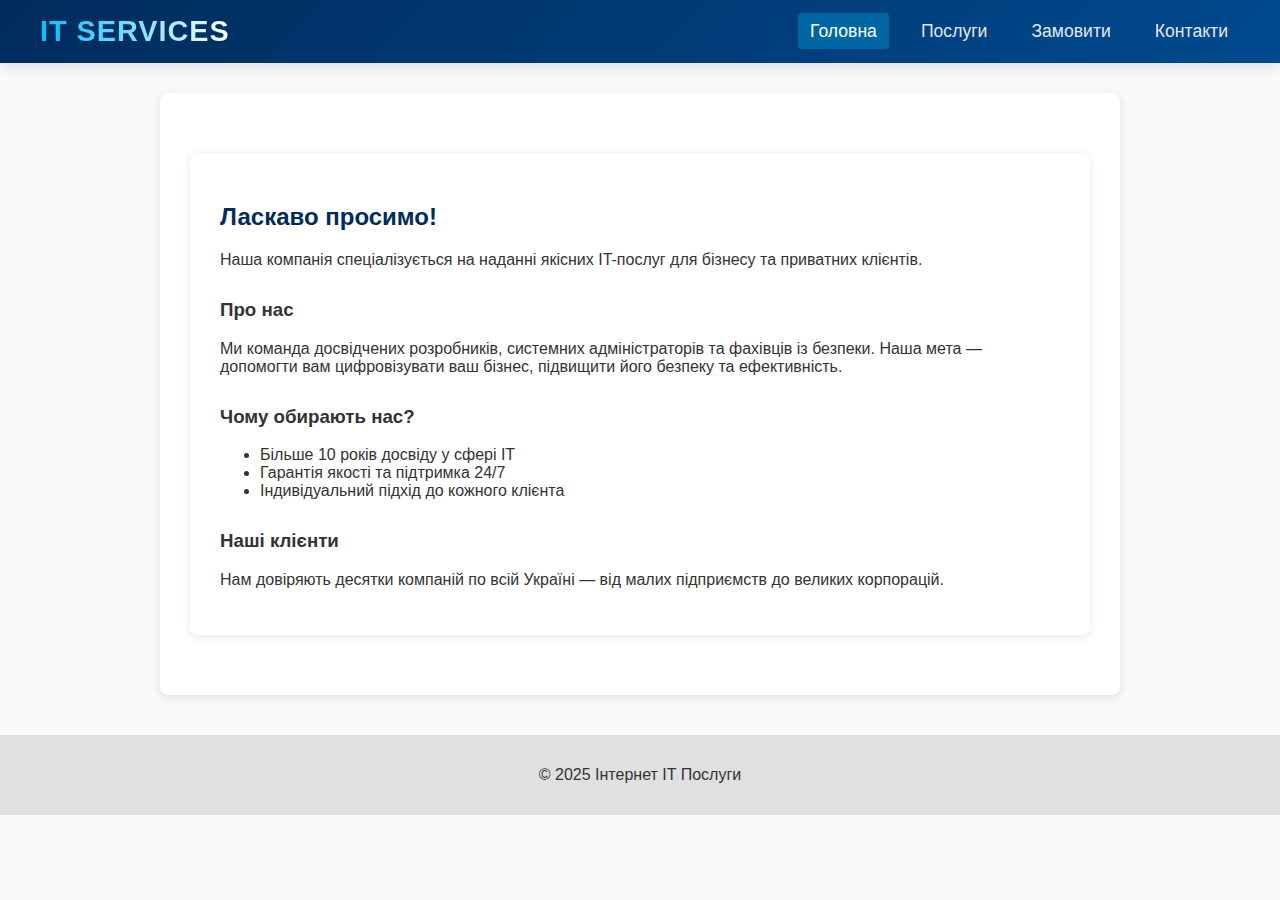
<file: index.html>
<!DOCTYPE html>
<html lang="en">
<head>
    <meta charset="UTF-8">
    <meta name="viewport" content="width=device-width, initial-scale=1.0">
    <title>IT servises</title>
    <link rel="stylesheet" href="index.css">
</head>
<body>
        <script src="script.js"></script>

 <header>
    <div class="container">
        <div class="logo">IT services</div>
        <nav>
            <ul>
                <li><a href="index.html">Головна</a></li> 
                <li><a href="services.html">Послуги</a></li>
                <li><a href="order.html">Замовити</a></li>
                <li><a href="contact.html">Контакти</a></li>
            </ul>
        </nav>
    </div>
</header>
    <main>
        <main>
            <h2>Ласкаво просимо!</h2>
            <p>Наша компанія спеціалізується на наданні якісних IT-послуг для бізнесу та приватних клієнтів.</p>
    
            <section>
                <h3>Про нас</h3>
                <p>Ми команда досвідчених розробників, системних адміністраторів та фахівців із безпеки. Наша мета — допомогти вам цифровізувати ваш бізнес, підвищити його безпеку та ефективність.</p>
            </section>
    
            <section>
                <h3>Чому обирають нас?</h3>
                <ul>
                    <li>Більше 10 років досвіду у сфері IT</li>
                    <li>Гарантія якості та підтримка 24/7</li>
                    <li>Індивідуальний підхід до кожного клієнта</li>
                </ul>
            </section>
    
            <section>
                <h3>Наші клієнти</h3>
                <p>Нам довіряють десятки компаній по всій Україні — від малих підприємств до великих корпорацій.</p>
            </section>
        </main>
    
    </main>

    <footer>
        <p>&copy; 2025 Інтернет IT Послуги</p>
    </footer>
</body>
</html>
</file>
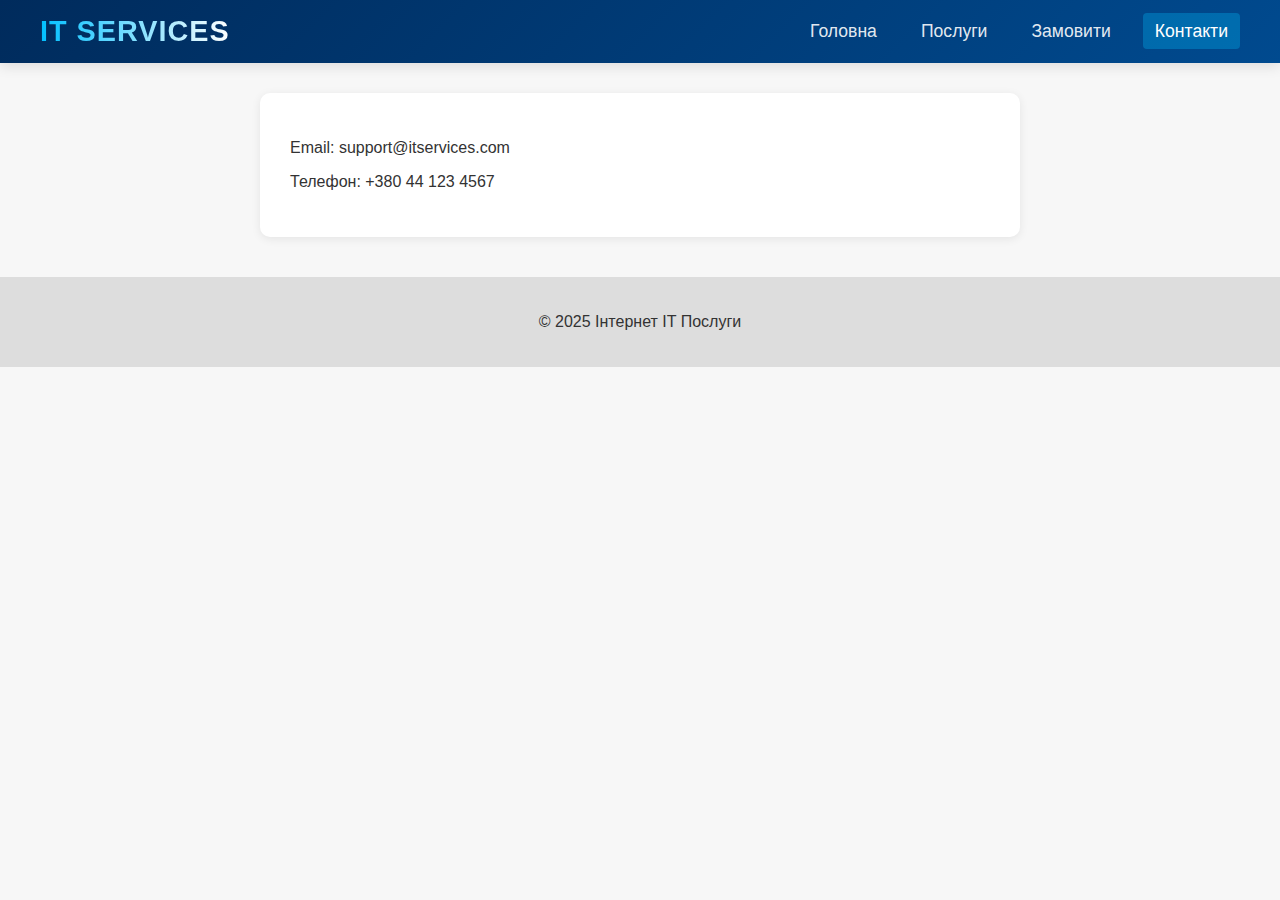
<file: contact.html>
<!DOCTYPE html>
<html lang="en">
<head>
    <meta charset="UTF-8">
    <meta name="viewport" content="width=device-width, initial-scale=1.0">
    <title>IT servises</title>
    <link rel="stylesheet" href="contact.css">
</head>
<body>
    <script src="script.js"></script>
<header>
    <div class="container">
        <div class="logo">IT services</div>
        <nav>
            <ul>
                <li><a href="index.html" class="active">Головна</a></li>
                <li><a href="services.html">Послуги</a></li>
                <li><a href="order.html">Замовити</a></li>
                <li><a href="contact.html">Контакти</a></li>
            </ul>
        </nav>
    </div>
</header>

    <main>
        <p>Email: support@itservices.com</p>
        <p>Телефон: +380 44 123 4567</p>
    </main>

    <footer>
        <p>&copy; 2025 Інтернет IT Послуги</p>
    </footer>
</body>
</html>
</file>
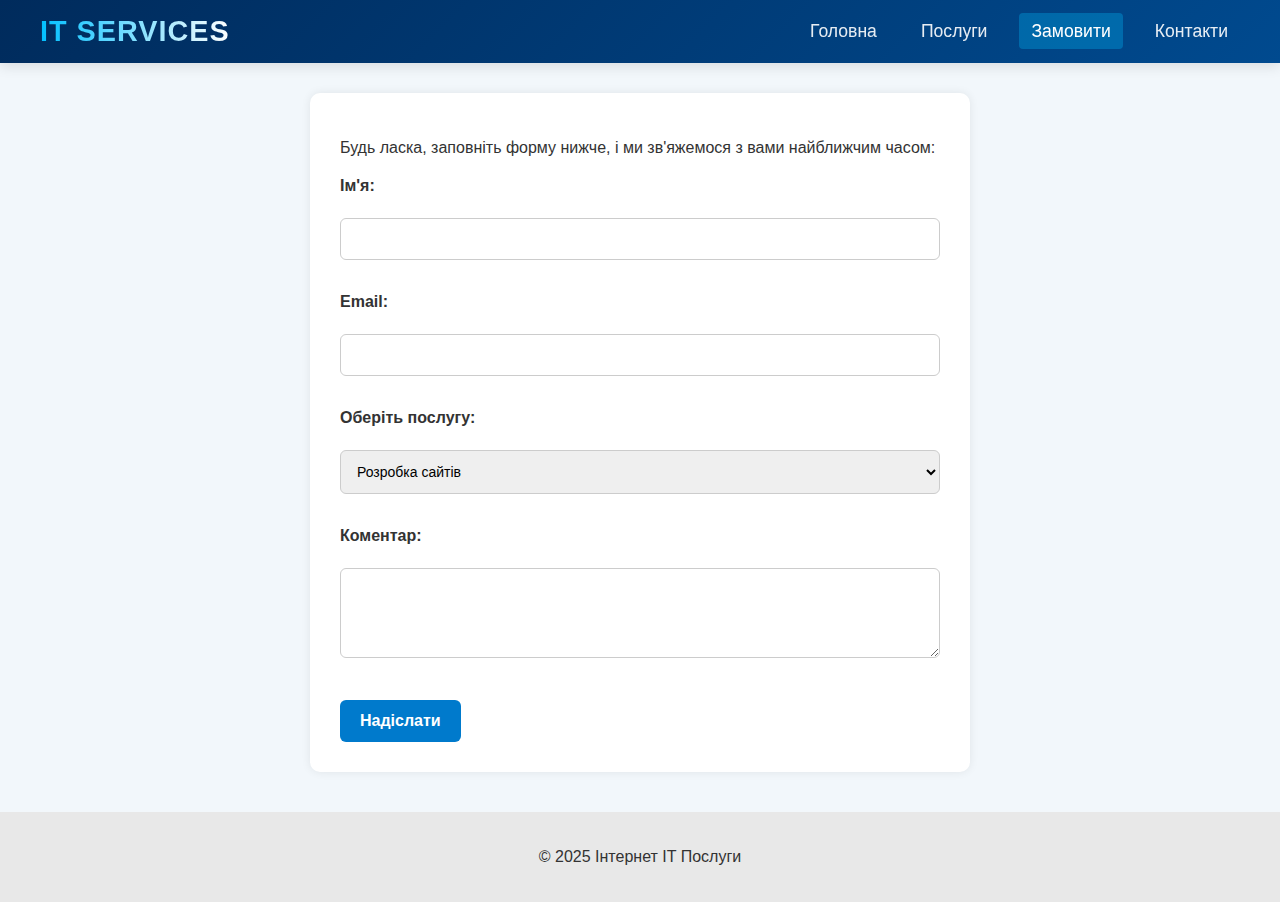
<file: order.html>
<!DOCTYPE html>
<html lang="en">
<head>
    <meta charset="UTF-8">
    <meta name="viewport" content="width=device-width, initial-scale=1.0">
    <title>IT servises</title>
    <link rel="stylesheet" href="order.css">
</head>
<body>
        <script src="script.js"></script>

<header>
    <div class="container">
        <div class="logo">IT services</div>
        <nav>
            <ul>
                <li><a href="index.html" class="active">Головна</a></li>
                <li><a href="services.html">Послуги</a></li>
                <li><a href="order.html">Замовити</a></li>
                <li><a href="contact.html">Контакти</a></li>
            </ul>
        </nav>
    </div>
</header>
    <main>
        <p>Будь ласка, заповніть форму нижче, і ми зв'яжемося з вами найближчим часом:</p>

        <form>
            <label for="name">Ім'я:</label><br>
            <input type="text" id="name" name="name" required><br><br>

            <label for="email">Email:</label><br>
            <input type="email" id="email" name="email" required><br><br>

            <label for="service">Оберіть послугу:</label><br>
            <select id="service" name="service">
                <option value="web">Розробка сайтів</option>
                <option value="servers">Підтримка серверів</option>
                <option value="security">Кібербезпека</option>
            </select><br><br>

            <label for="message">Коментар:</label><br>
            <textarea id="message" name="message" rows="4" cols="40"></textarea><br><br>

            <button type="submit">Надіслати</button>
        </form>
    </main>

    <footer>
        <p>&copy; 2025 Інтернет IT Послуги</p>
    </footer>
</body>
</html>
</file>
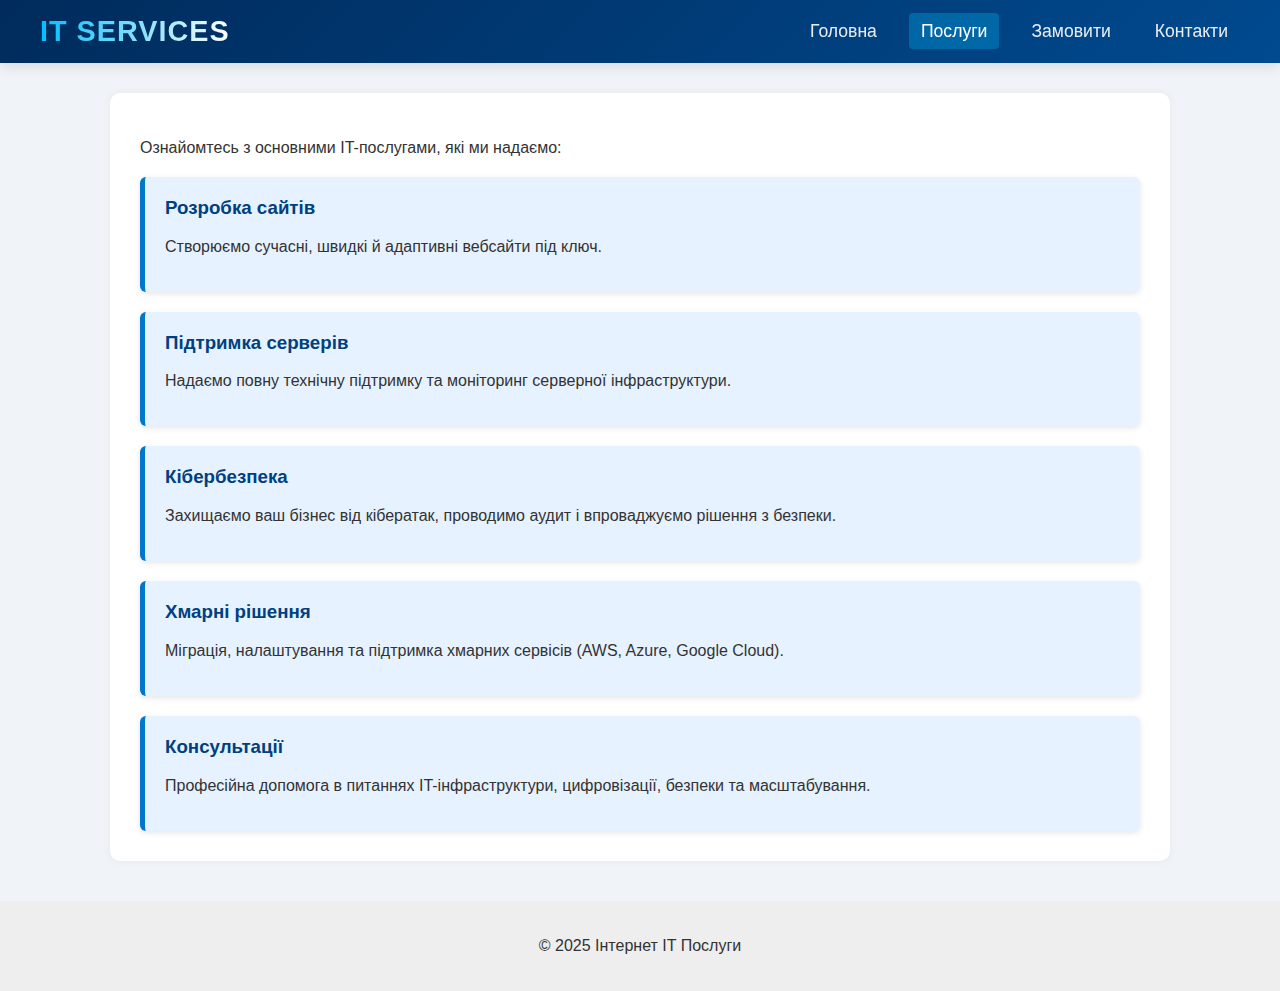
<file: services.html>
<!DOCTYPE html>
<html lang="en">
<head>
    <meta charset="UTF-8">
    <meta name="viewport" content="width=device-width, initial-scale=1.0">
    <title>IT servises</title>
    <link rel="stylesheet" href="services.css">
</head>
<body>
        <script src="script.js"></script>

<header>
    <div class="container">
        <div class="logo">IT services</div>
        <nav>
            <ul>
                <li><a href="index.html" class="active">Головна</a></li>
                <li><a href="services.html">Послуги</a></li>
                <li><a href="order.html">Замовити</a></li>
                <li><a href="contact.html">Контакти</a></li>
            </ul>
        </nav>
    </div>
</header>
    <main>
        <p>Ознайомтесь з основними IT-послугами, які ми надаємо:</p>
        <div id="services-list">Завантаження послуг...</div>
    </main>

    <footer>
        <p>&copy; 2025 Інтернет IT Послуги</p>
    </footer>
    <script src="main.js"></script>
</body>
</html>
</file>
<file: index.css>
body {
    font-family: 'Segoe UI', sans-serif;
    margin: 0;
    background-color: #f9f9f9;
    color: #333;
}

header {
    background: linear-gradient(135deg, #002b5c 0%, #004a8f 100%);
    color: white;
    padding: 0;
    box-shadow: 0 4px 12px rgba(0, 0, 0, 0.1);
    position: sticky;
    top: 0;
    z-index: 1000;
}

.container {
    max-width: 1200px;
    margin: 0 auto;
    padding: 15px 20px;
    display: flex;
    justify-content: space-between;
    align-items: center;
}

.logo {
    font-size: 1.8rem;
    font-weight: 700;
    background: linear-gradient(to right, #00bfff, #ffffff);
    -webkit-background-clip: text;
    background-clip: text;
    color: transparent;
    text-transform: uppercase;
    letter-spacing: 1px;
}

nav ul {
    display: flex;
    gap: 20px;
    list-style: none;
    margin: 0;
    padding: 0;
}

nav a {
    color: rgba(255, 255, 255, 0.9);
    text-decoration: none;
    font-weight: 500;
    font-size: 1.1rem;
    padding: 8px 12px;
    border-radius: 4px;
    transition: all 0.3s ease;
    position: relative;
}

nav a:hover {
    color: white;
    background-color: rgba(0, 191, 255, 0.2);
}

nav a.active {
    color: white !important; /* Важливо, щоб перебити hover */
    background-color: rgba(0, 191, 255, 0.3) !important;
}

nav a.active:hover {
    background-color: rgba(0, 191, 255, 0.4) !important; /* Трохи темніше при наведенні */
}
nav a::after {
    content: '';
    position: absolute;
    bottom: 0;
    left: 50%;
    width: 0;
    height: 2px;
    background: #00bfff;
    transition: all 0.3s ease;
}

nav a:hover::after {
    width: 70%;
    left: 15%;
}

@media (max-width: 768px) {
    .container {
        flex-direction: column;
        padding: 15px;
    }
    
    .logo {
        margin-bottom: 15px;
    }
    
    nav ul {
        flex-wrap: wrap;
        justify-content: center;
        gap: 10px;
    }
}

main {
    max-width: 900px;
    margin: 30px auto;
    padding: 30px;
    background-color: white;
    border-radius: 8px;
    box-shadow: 0 2px 8px rgba(0,0,0,0.1);
}

main h2 {
    color: #002b5c;
}

main section {
    margin-top: 30px;
}

footer {
    text-align: center;
    background-color: #e0e0e0;
    padding: 15px;
    margin-top: 40px;
    color: #333;
}
</file>
<file: contact.css>
body {
    font-family: 'Segoe UI', sans-serif;
    background-color: #f7f7f7;
    margin: 0;
    color: #333;
}

header {
    background: linear-gradient(135deg, #002b5c 0%, #004a8f 100%);
    color: white;
    padding: 0;
    box-shadow: 0 4px 12px rgba(0, 0, 0, 0.1);
    position: sticky;
    top: 0;
    z-index: 1000;
}

.container {
    max-width: 1200px;
    margin: 0 auto;
    padding: 15px 20px;
    display: flex;
    justify-content: space-between;
    align-items: center;
}

.logo {
    font-size: 1.8rem;
    font-weight: 700;
    background: linear-gradient(to right, #00bfff, #ffffff);
    -webkit-background-clip: text;
    background-clip: text;
    color: transparent;
    text-transform: uppercase;
    letter-spacing: 1px;
}

nav ul {
    display: flex;
    gap: 20px;
    list-style: none;
    margin: 0;
    padding: 0;
}

nav a {
    color: rgba(255, 255, 255, 0.9);
    text-decoration: none;
    font-weight: 500;
    font-size: 1.1rem;
    padding: 8px 12px;
    border-radius: 4px;
    transition: all 0.3s ease;
    position: relative;
}

nav a:hover {
    color: white;
    background-color: rgba(0, 191, 255, 0.2);
}

nav a.active {
    color: white !important; /* Важливо, щоб перебити hover */
    background-color: rgba(0, 191, 255, 0.3) !important;
}

nav a.active:hover {
    background-color: rgba(0, 191, 255, 0.4) !important; /* Трохи темніше при наведенні */
}
nav a::after {
    content: '';
    position: absolute;
    bottom: 0;
    left: 50%;
    width: 0;
    height: 2px;
    background: #00bfff;
    transition: all 0.3s ease;
}

nav a:hover::after {
    width: 70%;
    left: 15%;
}

@media (max-width: 768px) {
    .container {
        flex-direction: column;
        padding: 15px;
    }
    
    .logo {
        margin-bottom: 15px;
    }
    
    nav ul {
        flex-wrap: wrap;
        justify-content: center;
        gap: 10px;
    }
}

main {
    max-width: 700px;
    margin: 30px auto;
    padding: 30px;
    background-color: white;
    border-radius: 10px;
    box-shadow: 0 2px 10px rgba(0,0,0,0.08);
}

main h2 {
    color: #004080;
}

.contact-info {
    margin-top: 20px;
    font-size: 16px;
}

.contact-info p {
    margin-bottom: 10px;
}

footer {
    text-align: center;
    background-color: #ddd;
    padding: 20px;
    margin-top: 40px;
    color: #333;
}
</file>
<file: order.css>
body {
    font-family: 'Segoe UI', sans-serif;
    background-color: #f2f7fb;
    margin: 0;
    color: #333;
}

header {
    background: linear-gradient(135deg, #002b5c 0%, #004a8f 100%);
    color: white;
    padding: 0;
    box-shadow: 0 4px 12px rgba(0, 0, 0, 0.1);
    position: sticky;
    top: 0;
    z-index: 1000;
}

.container {
    max-width: 1200px;
    margin: 0 auto;
    padding: 15px 20px;
    display: flex;
    justify-content: space-between;
    align-items: center;
}

.logo {
    font-size: 1.8rem;
    font-weight: 700;
    background: linear-gradient(to right, #00bfff, #ffffff);
    -webkit-background-clip: text;
    background-clip: text;
    color: transparent;
    text-transform: uppercase;
    letter-spacing: 1px;
}

nav ul {
    display: flex;
    gap: 20px;
    list-style: none;
    margin: 0;
    padding: 0;
}

nav a {
    color: rgba(255, 255, 255, 0.9);
    text-decoration: none;
    font-weight: 500;
    font-size: 1.1rem;
    padding: 8px 12px;
    border-radius: 4px;
    transition: all 0.3s ease;
    position: relative;
}

nav a:hover {
    color: white;
    background-color: rgba(0, 191, 255, 0.2);
}

nav a.active {
    color: white !important; /* Важливо, щоб перебити hover */
    background-color: rgba(0, 191, 255, 0.3) !important;
}

nav a.active:hover {
    background-color: rgba(0, 191, 255, 0.4) !important; /* Трохи темніше при наведенні */
}
nav a::after {
    content: '';
    position: absolute;
    bottom: 0;
    left: 50%;
    width: 0;
    height: 2px;
    background: #00bfff;
    transition: all 0.3s ease;
}

nav a:hover::after {
    width: 70%;
    left: 15%;
}

@media (max-width: 768px) {
    .container {
        flex-direction: column;
        padding: 15px;
    }
    
    .logo {
        margin-bottom: 15px;
    }
    
    nav ul {
        flex-wrap: wrap;
        justify-content: center;
        gap: 10px;
    }
}

main {
    max-width: 600px;
    margin: 30px auto;
    padding: 30px;
    background-color: #ffffff;
    border-radius: 10px;
    box-shadow: 0 0 10px rgba(0,0,0,0.08);
}

main p {
    margin-bottom: 20px;
    font-size: 16px;
}

form label {
    display: block;
    margin-top: 15px;
    font-weight: bold;
}

form input,
form select,
form textarea {
    width: 100%;
    padding: 12px;
    margin-top: 5px;
    border: 1px solid #ccc;
    border-radius: 6px;
    font-size: 14px;
    box-sizing: border-box;
}

form button {
    margin-top: 20px;
    background-color: #007acc;
    color: white;
    padding: 12px 20px;
    border: none;
    border-radius: 6px;
    font-size: 16px;
    font-weight: bold;
    cursor: pointer;
    transition: background-color 0.3s ease;
}

form button:hover {
    background-color: #005fa3;
}

footer {
    text-align: center;
    background-color: #e8e8e8;
    padding: 20px;
    margin-top: 40px;
    color: #333;
}
</file>
<file: services.css>
body {
    font-family: 'Segoe UI', sans-serif;
    margin: 0;
    background-color: #f0f4f8;
    color: #333;
}

header {
    background: linear-gradient(135deg, #002b5c 0%, #004a8f 100%);
    color: white;
    padding: 0;
    box-shadow: 0 4px 12px rgba(0, 0, 0, 0.1);
    position: sticky;
    top: 0;
    z-index: 1000;
}

.container {
    max-width: 1200px;
    margin: 0 auto;
    padding: 15px 20px;
    display: flex;
    justify-content: space-between;
    align-items: center;
}

.logo {
    font-size: 1.8rem;
    font-weight: 700;
    background: linear-gradient(to right, #00bfff, #ffffff);
    -webkit-background-clip: text;
    background-clip: text;
    color: transparent;
    text-transform: uppercase;
    letter-spacing: 1px;
}

nav ul {
    display: flex;
    gap: 20px;
    list-style: none;
    margin: 0;
    padding: 0;
}

nav a {
    color: rgba(255, 255, 255, 0.9);
    text-decoration: none;
    font-weight: 500;
    font-size: 1.1rem;
    padding: 8px 12px;
    border-radius: 4px;
    transition: all 0.3s ease;
    position: relative;
}

nav a:hover {
    color: white;
    background-color: rgba(0, 191, 255, 0.2);
}

nav a.active {
    color: white !important; /* Важливо, щоб перебити hover */
    background-color: rgba(0, 191, 255, 0.3) !important;
}

nav a.active:hover {
    background-color: rgba(0, 191, 255, 0.4) !important; /* Трохи темніше при наведенні */
}

nav a::after {
    content: '';
    position: absolute;
    bottom: 0;
    left: 50%;
    width: 0;
    height: 2px;
    background: #00bfff;
    transition: all 0.3s ease;
}

nav a:hover::after {
    width: 70%;
    left: 15%;
}

@media (max-width: 768px) {
    .container {
        flex-direction: column;
        padding: 15px;
    }
    
    .logo {
        margin-bottom: 15px;
    }
    
    nav ul {
        flex-wrap: wrap;
        justify-content: center;
        gap: 10px;
    }
}

main {
    max-width: 1000px;
    margin: 30px auto;
    padding: 30px;
    background-color: white;
    border-radius: 10px;
    box-shadow: 0 0 8px rgba(0,0,0,0.05);
}

#services-list {
    display: flex;
    flex-wrap: wrap;
    gap: 20px;
    margin-top: 20px;
}

.service-box {
    flex: 1 1 45%;
    background-color: #e6f2ff;
    border-left: 5px solid #0077cc;
    border-radius: 6px;
    padding: 20px;
    box-shadow: 0 2px 6px rgba(0,0,0,0.1);
    transition: transform 0.2s ease-in-out;
}

.service-box:hover {
    transform: translateY(-5px);
}

.service-box h3 {
    margin-top: 0;
    color: #004080;
}

footer {
    text-align: center;
    background-color: #eeeeee;
    padding: 20px;
    margin-top: 40px;
    color: #333;
}

/* Responsive layout */
@media (max-width: 768px) {
    #services-list {
        flex-direction: column;
    }

    .service-box {
        flex: 1 1 100%;
    }
}
</file>
